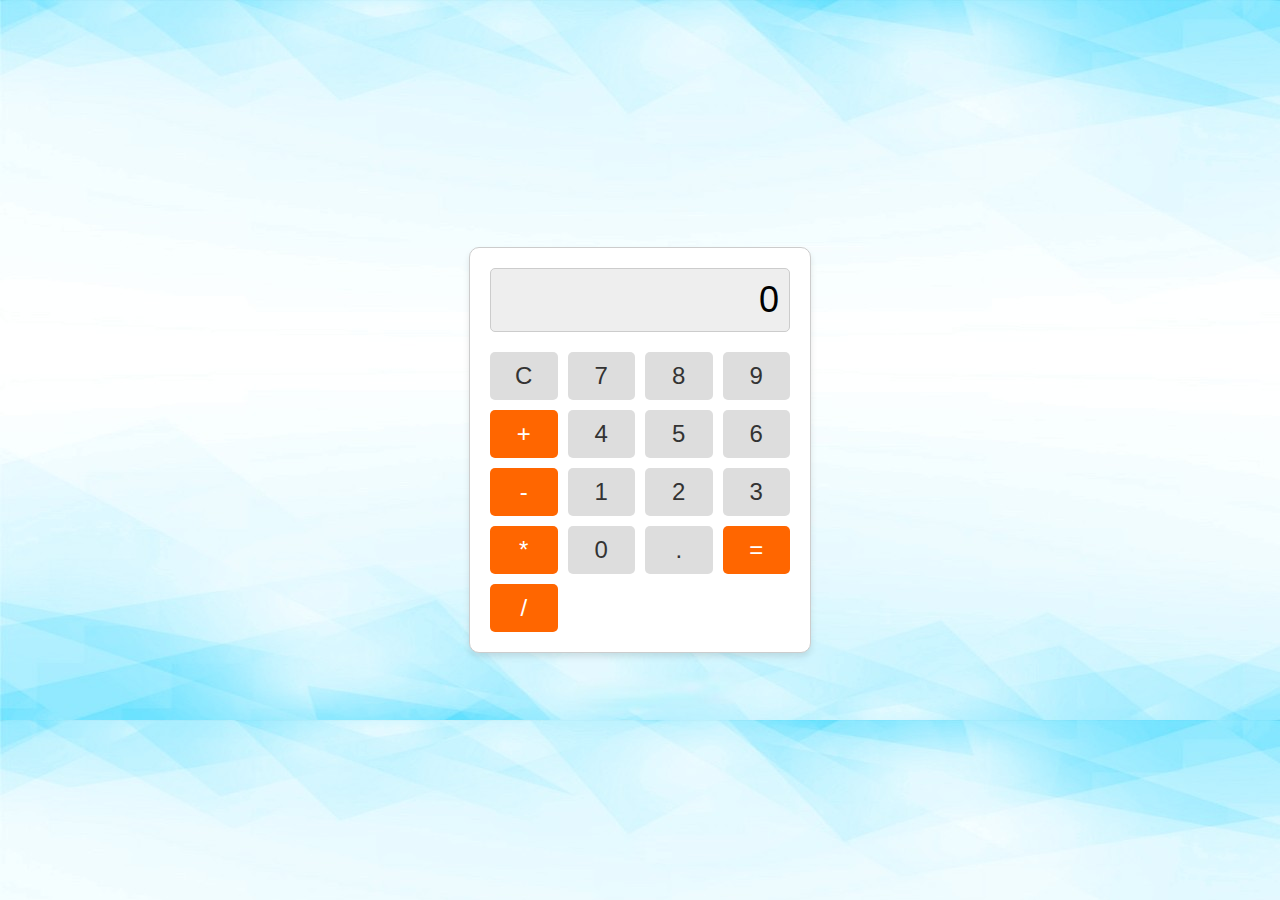
<file: CODSOFT/CodSoft Calculator/index.html>
<!DOCTYPE html>
<html>
<head>
    <title>Basic Calculator</title>
    <link rel="stylesheet" type="text/css" href="css/style.css">
    <link rel="stylesheet" type="text/js" href="js/script.js">
</head>
<body>
    <div id="calculator">
        <div id="result">0</div>
        <button class="gray" onclick="clearResult()">C</button>
        <button class="gray" onclick="appendToResult('7')">7</button>
        <button class="gray" onclick="appendToResult('8')">8</button>
        <button class="gray" onclick="appendToResult('9')">9</button>
        <button class="orange" onclick="appendToResult('+')">+</button>
        <button class="gray" onclick="appendToResult('4')">4</button>
        <button class="gray" onclick="appendToResult('5')">5</button>
        <button class="gray" onclick="appendToResult('6')">6</button>
        <button class="orange" onclick="appendToResult('-')">-</button>
        <button class="gray" onclick="appendToResult('1')">1</button>
        <button class="gray" onclick="appendToResult('2')">2</button>
        <button class="gray" onclick="appendToResult('3')">3</button>
        <button class="orange" onclick="appendToResult('*')">*</button>
        <button class="gray" onclick="appendToResult('0')">0</button>
        <button class="gray" onclick="appendDecimal()">.</button>
        <button class="orange" onclick="calculateResult()">=</button>
        <button class="orange" onclick="appendToResult('/')">/</button>
    </div>
    <script src="js/script.js"></script>
</body>
</html>
</file>
<file: CODSOFT/CodSoft Calculator/css/style.css>
body {
    font-family: Arial, sans-serif;
    background-color: #f0f0f0;
    background-image: url(../1.png);
    display: flex;
    justify-content: center;
    align-items: center;
    height: 100vh;
    margin: 0;
}

#calculator {
    display: grid;
    grid-template-columns: repeat(4, 1fr);
    gap: 10px;
    width: 300px;
    padding: 20px;
    border: 1px solid #ccc;
    border-radius: 10px;
    background-color: #fff;
    box-shadow: 0 4px 6px rgba(0, 0, 0, 0.1);
}

#result {
    grid-column: span 4;
    text-align: right;
    padding: 10px;
    font-size: 36px;
    background-color: #eee;
    border: 1px solid #ccc;
    border-radius: 5px;
    margin-bottom: 10px;
}

button {
    font-size: 24px;
    padding: 10px;
    cursor: pointer;
    border: none;
    border-radius: 5px;
    transition: transform 0.2s, background-color 0.2s;
}

.gray {
    background-color: #ddd;
    color: #333;
}

.orange {
    background-color: #ff6600;
    color: #fff;
}

button:hover {
    background-color: #ccc;
    transform: scale(1.05);
}
</file>
